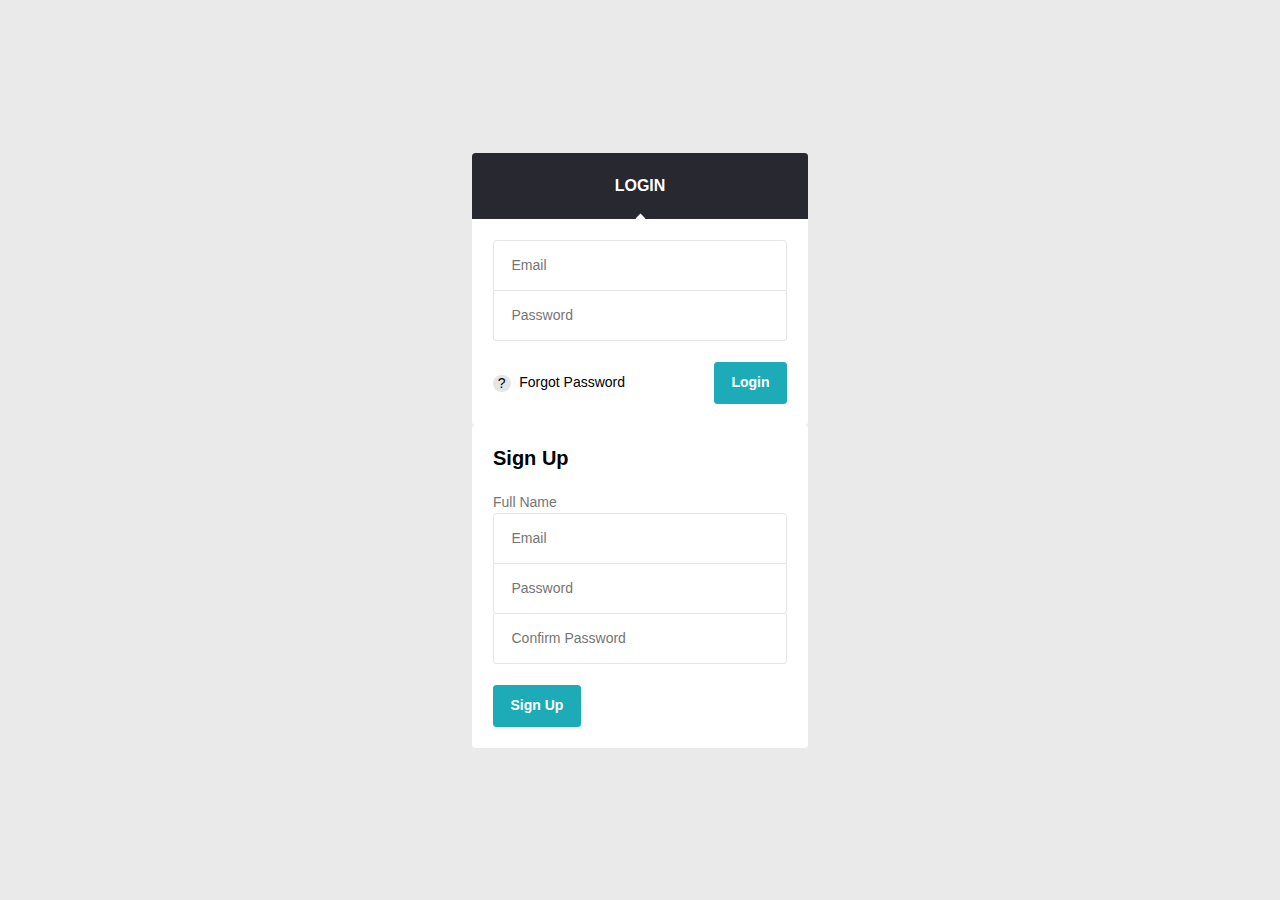
<file: index.html>
<!DOCTYPE html>
<html lang="en">
<head>
    <meta charset="UTF-8">
    <meta name="viewport" content="width=device-width, initial-scale=1.0">
    <title>Login and Signup form</title>
 <link rel="stylesheet" href="css/style.css">
</head>
<body>
<!-- HTML form -->
<body class="align">

    <div class="grid">
  
      <form action="/" method="post" class="form login">
  
        <header class="login__header">
          <h3 class="login__title">Login</h3>
        </header>
  
        <div class="login__body">
  
          <div class="form__field">
            <input type="email" placeholder="Email" required>
          </div>
  
          <div class="form__field">
            <input type="password" placeholder="Password" required>
          </div>
  
        </div>
  
        <footer class="login__footer">
          <input type="submit" value="Login">
  
          <p><span class="icon icon--info">?</span><a href="#">Forgot Password</a></p>
        </footer>
   <!-- Signup Form-->
   <form action="/" method="post" class="form signup">
    <header class="signup__header">
      <h3 class="signup__title">Sign Up</h3>
    </header>
    <div class="signup__body">
      <div class="form__field">
        <input type="text" placeholder="Full Name" required>
      </div>
      <div class="form__field">
        <input type="email" placeholder="Email" required>
      </div>
      <div class="form__field">
        <input type="password" placeholder="Password" required>
      </div>
      <div class="form__field">
        <input type="password" placeholder="Confirm Password" required>
      </div>
    </div>
    <footer class="signup__footer">
      <input type="submit" value="Sign Up">
    </footer>
  </form>
      </form>
  
    </div>
  
  </body>
</body>
</html>
</file>
<file: css/style.css>
@use postcss-preset-env {
    stage: 0;
  }
  
  /* helpers/align.css */
  
  .align {
    display: grid;
    place-items: center;
  }
  
  /* helpers/grid.css */
  
  :root {
    --gridMaxWidth: 24em;
    --gridWidth: 90%;
  }
  
  .grid {
    inline-size: var(--gridWidth);
    margin-inline: auto;
    max-inline-size: var(--gridMaxWidth);
  }
  
  /* helpers/icon.css */
  
  .icon {
    block-size: 1.25em;
    display: inline-block;
    inline-size: 1.25em;
    line-height: 1.25em;
    margin-right: 0.625em;
    text-align: center;
    vertical-align: middle;
  }
  
  .icon--info {
    background-color: #e5e5e5;
    border-radius: 50%;
  }
  
  /* layout/base.css */
  
  :root {
    --bodyBackgroundColor: #eaeaea;
    --bodyColor: #999;
    --bodyFontFamily: 'Helvetica', 'Arial';
    --bodyFontFamilyFallback: sans-serif;
    --bodyFontSize: 0.875rem;
    --bodyFontWeight: 400;
    --bodyLineHeight: 1.5;
  }
  
  *,
  *::before,
  *::after {
    box-sizing: inherit;
  }
  
  html {
    box-sizing: border-box;
  }
  
  body {
    background-color: var(--bodyBackgroundColor);
    font-family: var(--bodyFontFamily), var(--bodyFontFamilyFallback);
    font-size: var(--bodyFontSize);
    font-weight: var(--bodyFontWeight);
    line-height: var(--bodyLineHeight);
    margin: 0;
    min-block-size: 100vh;
  }
  
  /* modules/anchor.css */
  
  :root {
    --anchorColor: inherit;
    --anchorHoverColor: #1dabb8;
  }
  
  a {
    color: var(--anchorColor);
    text-decoration: none;
    transition: color 0.3s;
  }
  
  a:hover {
    color: var(--anchorHoverColor);
  }
  
  /* modules/form.css */
  
  fieldset {
    border: none;
    margin: 0;
  }
  
  input {
    appearance: none;
    border: none;
    font: inherit;
    margin: 0;
    outline: none;
    padding: 0;
  }
  
  input[type='submit'] {
    cursor: pointer;
  }
  
  .form input[type='email'],
  .form input[type='password'] {
    inline-size: 100%;
  }
  
  /* modules/login.css */
  
  :root {
    --loginBorderRadius: 0.25em;
    --loginHeaderBackgroundColor: #282830;
  
    --loginInputBorderRadius: 0.25em;
  }
  
  .login__header {
    background-color: var(--loginHeaderBackgroundColor);
    border-top-left-radius: var(--loginBorderRadius);
    border-top-right-radius: var(--loginBorderRadius);
    color: #fff;
    padding: 1.5em;
    text-align: center;
    text-transform: uppercase;
  }
  
  .login__title {
    font-size: 1rem;
    margin: 0;
  }
  
  .login__body {
    background-color: #fff;
    padding: 1.5em;
    position: relative;
  }
  
  .login__body::before {
    background-color: #fff;
    content: '';
    height: 0.5em;
    left: 50%;
    margin-left: -0.25em;
    margin-top: -0.25em;
    position: absolute;
    top: 0;
    transform: rotate(45deg);
    width: 0.5em;
  }
  
  .login input[type='email'],
  .login input[type='password'] {
    border: 0.0625em solid #e5e5e5;
    padding: 1em 1.25em;
  }
  
  .login input[type='email'] {
    border-top-left-radius: var(--loginInputBorderRadius);
    border-top-right-radius: var(--loginInputBorderRadius);
  }
  
  .login input[type='password'] {
    border-bottom-left-radius: var(--loginInputBorderRadius);
    border-bottom-right-radius: var(--loginInputBorderRadius);
    border-top: 0;
  }
  
  .login input[type='submit'] {
    background-color: #1dabb8;
    border-radius: var(--loginInputBorderRadius);
    color: #fff;
    font-weight: 700;
    order: 1;
    padding: 0.75em 1.25em;
    transition: background-color 0.3s;
  }
  
  .login input[type='submit']:focus,
  .login input[type='submit']:hover {
    background-color: #198d98;
  }
  
  .login__footer {
    align-items: center;
    background-color: #fff;
    border-bottom-left-radius: var(--loginBorderRadius);
    border-bottom-right-radius: var(--loginBorderRadius);
    display: flex;
    justify-content: space-between;
    padding-bottom: 1.5em;
    padding-left: 1.5em;
    padding-right: 1.5em;
  }
  
  .login__footer p {
    margin: 0;
  }
  .signup__header {
    background-color: #fff;
    border-top-left-radius: var(--loginBorderRadius);
    border-top-right-radius: var(--loginBorderRadius);
    padding: 1.5em;
  }
  
  .signup__title {
    color: #000;
    font-size: 1.25rem;
    line-height: 1.25;
    margin: 0;
  }
  
  .signup__body {
    background-color: #fff;
    padding-bottom: 1.5em;
    padding-left: 1.5em;
    padding-right: 1.5em;
  }
  
  .signup__footer {
    align-items: center;
    background-color: #fff;
    border-bottom-left-radius: var(--loginBorderRadius);
    border-bottom-right-radius: var(--loginBorderRadius);
    display: flex;
    justify-content: space-between;
    padding-bottom: 1.5em;
    padding-left: 1.5em;
    padding-right: 1.5em;
  }
</file>
